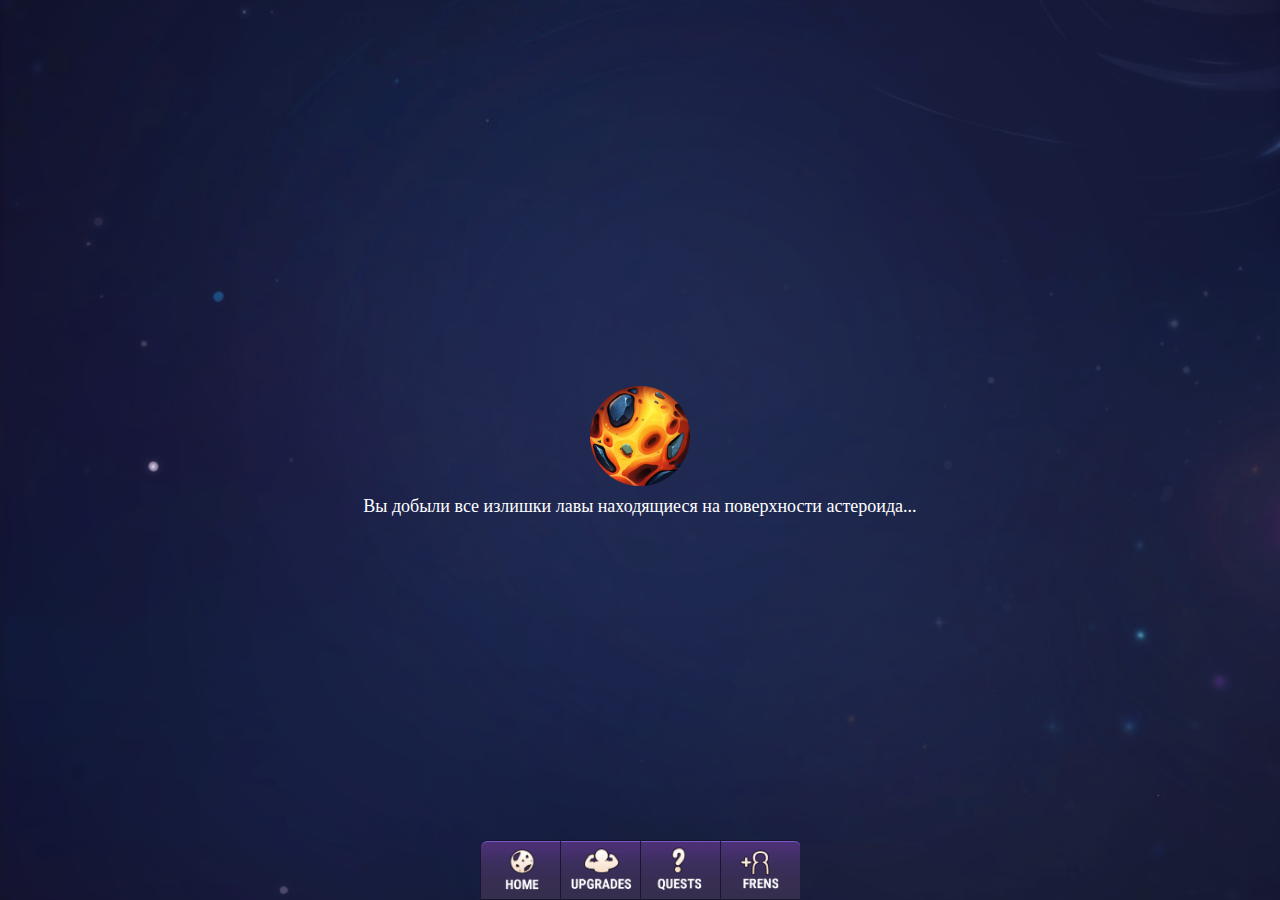
<file: limit.html>
<!DOCTYPE html>
<html lang="en">
<head>
    <meta charset="UTF-8">
    <meta name="viewport" content="width=device-width, initial-scale=1.0">
    <link rel="stylesheet" href="limit.css">
    <title>Document</title>
</head>
<body>
    
<div class="tabs">
    <button class="tab" data-target="index"></button>
    <button class="tab" data-target="menu2"></button>
    <button class="tab" data-target="menu3"></button>
    <button class="tab" data-target="menu4"></button>
</div>

<!-- Вставляем изображение и текст в контейнер -->
<div class="image-container">
    <!-- Вставляем изображение -->
    <img src="1.png" alt="Your Image">
    <!-- Текст под изображением -->
    <p>Вы добыли все излишки лавы находящиеся на поверхности астероида...</p>
</div>


    
       <script src="https://telegram.org/js/telegram-web-app.js"></script>
       <script src="menu2.js"></script>
</body>
</html>
</file>
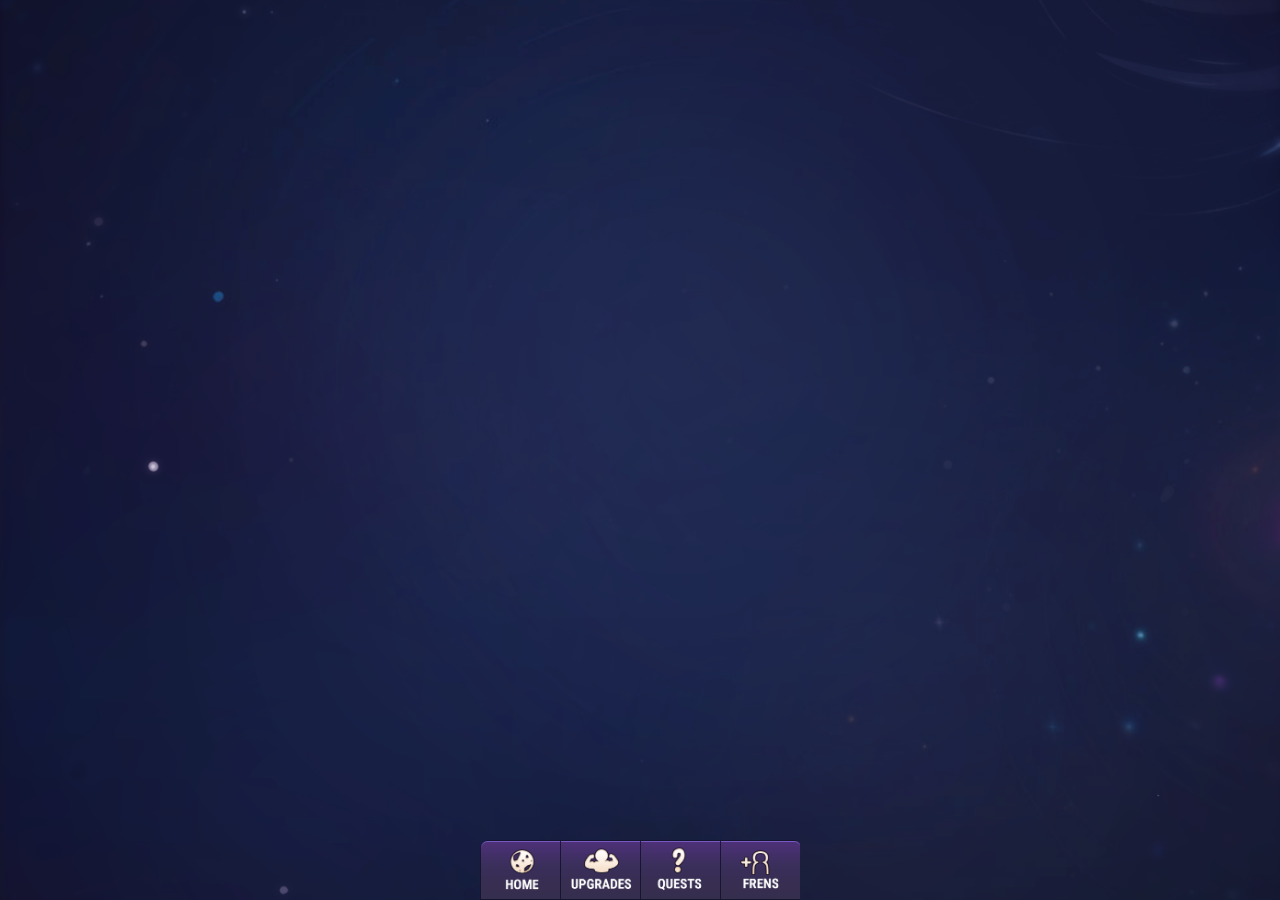
<file: menu3.html>
<!DOCTYPE html>
<html lang="en">
<head>
    <meta charset="UTF-8">
    <meta name="viewport" content="width=device-width, initial-scale=1.0">
    <link rel="stylesheet" href="menu2.css">
    <title>Document</title>
</head>
<body>
    
    <div class="tabs">
    <button class="tab" data-target="index"></button>
    <button class="tab" data-target="menu2"></button>
    <button class="tab" data-target="menu3"></button>
    <button class="tab" data-target="menu4"></button>
</div>




    
    <script src="https://telegram.org/js/telegram-web-app.js"></script>
    <script src="menu2.js"></script>
</body>
</html>
</file>
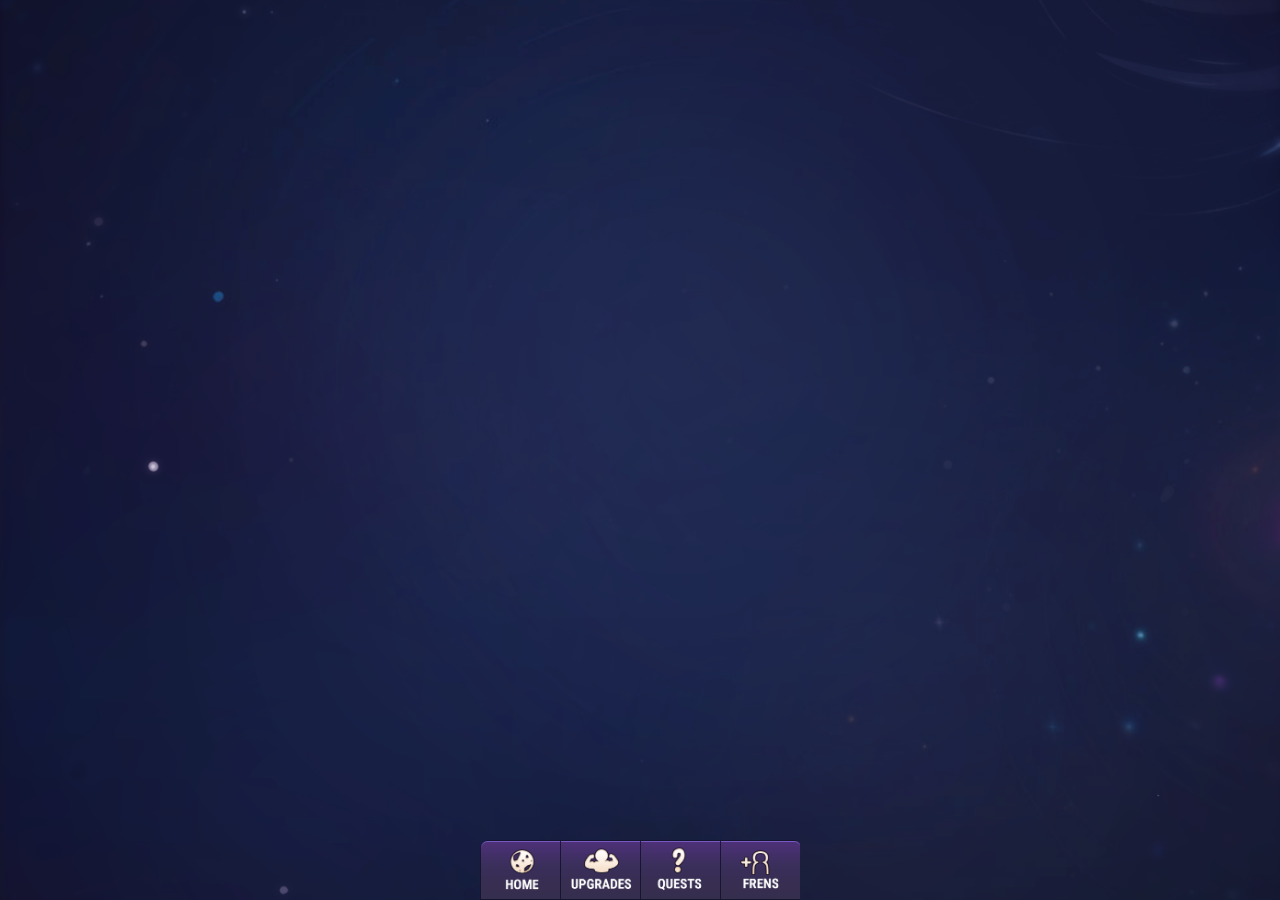
<file: menu4.html>
<!DOCTYPE html>
<html lang="en">
<head>
    <meta charset="UTF-8">
    <meta name="viewport" content="width=device-width, initial-scale=1.0">
    <link rel="stylesheet" href="menu4.css">
    <title>Document</title>
</head>
<body>
    
    <div class="tabs">
    <button class="tab" data-target="index"></button>
    <button class="tab" data-target="menu2"></button>
    <button class="tab" data-target="menu3"></button>
    <button class="tab" data-target="menu4"></button>
</div>




    
    <script src="https://telegram.org/js/telegram-web-app.js"></script>
    <script src="menu2.js"></script>
</body>
</html>
</file>
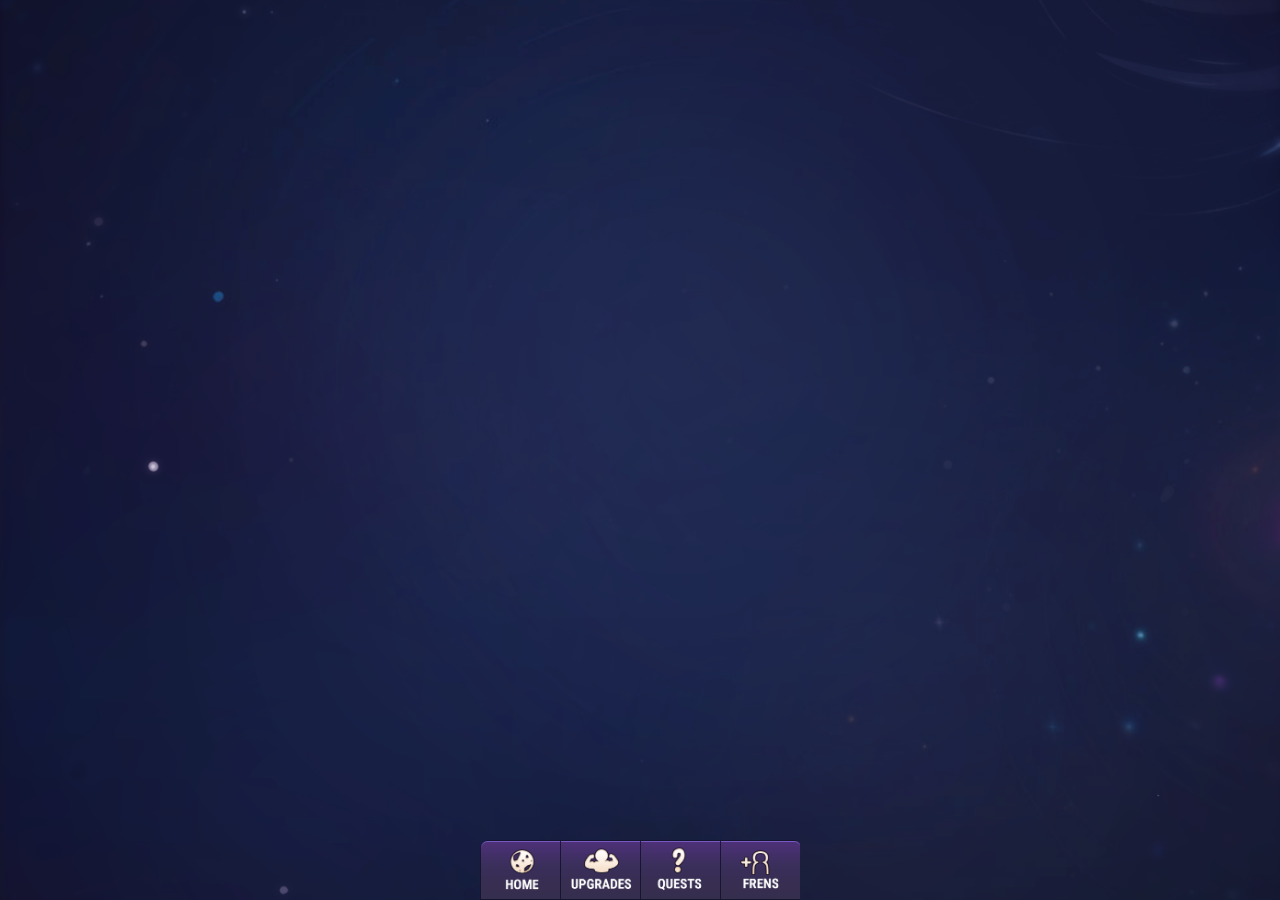
<file: button_3/menu3.html>
<!DOCTYPE html>
<html lang="en">
<head>
    <meta charset="UTF-8">
    <meta name="viewport" content="width=device-width, initial-scale=1.0">
    <link rel="stylesheet" href="/button_2/menu2.css">
    <title>Document</title>
</head>
<body>
    
    <div class="tabs">
    <button class="tab" data-target="index"></button>
    <button class="tab" data-target="menu2"></button>
    <button class="tab" data-target="menu3"></button>
    <button class="tab" data-target="menu4"></button>
</div>




    
    <script src="https://telegram.org/js/telegram-web-app.js"></script>
    <script src="/button_2/menu2.js"></script>
</body>
</html>
</file>
<file: limit.css>
body {
    margin: 0;
    padding: 0;
    font-size: 18px;
    color: var(--tg-theme-text-col);
    background: url('2.png') center center no-repeat;
    background-size: cover;
    display: flex;
    justify-content: center;
    align-items: center;
    height: 100vh;
}

.tabs {
    display: flex;
    justify-content: center;
    position: fixed;
    bottom: -10px;
    width: 100%;
    padding: 10px 0;
}

.tab {
    padding: 0;
    border: none;
    width: 80px;
    height: 60px;
    background-color: transparent;
    cursor: pointer;
    background-size: cover; /* Масштабируем фоновое изображение для кнопки */
}

.tab img {
    display: none; /* Скрываем внутренние изображения, так как используем фон */
}

/* Для каждой кнопки укажите своё изображение */
.tab[data-target="index"] {
    background-image: url('button1.png');
}

.tab[data-target="menu2"] {
    background-image: url('button2.png');
}

.tab[data-target="menu3"] {
    background-image: url('button3.png');
}

.tab[data-target="menu4"] {
    background-image: url('button4.png');
}

.tab:active {
    width: 78px;
    height: 58px;
}
/* Стили для контейнера изображения и текста */
.image-container {
    text-align: center; /* Центрирование содержимого */
    margin-top: 20px; /* Отступ сверху */
}

/* Стили для изображения */
.image-container img {
    width: 100px; /* Максимальная ширина изображения */
    height: 100px;
    display: block; /* Делаем изображение блочным элементом */
    margin: 0 auto; /* Центрируем изображение по горизонтали */
}

/* Стили для текста */
.image-container p {
    margin-top: 10px; /* Отступ сверху от изображения */
    color: #ffffff;
}
</file>
<file: menu2.css>
body {
    margin: 0;
    padding: 0;
    font-size: 18px;
    color: var(--tg-theme-text-col);
    background: url('2.png') center center no-repeat;
    background-size: cover;
    display: flex;
    justify-content: center;
    align-items: center;
    height: 100vh;
}

.tabs {
    display: flex;
    justify-content: center;
    position: fixed;
    bottom: -10px;
    width: 100%;
    padding: 10px 0;
}

.tab {
    padding: 0;
    border: none;
    width: 80px;
    height: 60px;
    background-color: transparent;
    cursor: pointer;
    background-size: cover; /* Масштабируем фоновое изображение для кнопки */
}

.tab img {
    display: none; /* Скрываем внутренние изображения, так как используем фон */
}

/* Для каждой кнопки укажите своё изображение */
.tab[data-target="index"] {
    background-image: url('button1.png');
}

.tab[data-target="menu2"] {
    background-image: url('button2.png');
}

.tab[data-target="menu3"] {
    background-image: url('button3.png');
}

.tab[data-target="menu4"] {
    background-image: url('button4.png');
}

.tab:active {
    width: 78px;
    height: 58px;
}
.character-menu {
    display: flex;
    flex-wrap: wrap;
    justify-content: space-between;
}

.character-button {
    width: 18%;
    margin: 1%;
    border: 1px solid #ccc;
    padding: 10px;
    text-align: center;
    cursor: pointer;
}

.character-button img {
    width: 100%;
    height: auto;
}

.character-button p {
    margin-top: 10px;
    font-size: 16px;
}
</file>
<file: menu4.css>
body {
    margin: 0;
    padding: 0;
    font-size: 18px;
    color: var(--tg-theme-text-col);
    background: url('2.png') center center no-repeat;
    background-size: cover;
    display: flex;
    justify-content: center;
    align-items: center;
    height: 100vh;
}

.tabs {
    display: flex;
    justify-content: center;
    position: fixed;
    bottom: -10px;
    width: 100%;
    padding: 10px 0;
}

.tab {
    padding: 0;
    border: none;
    width: 80px;
    height: 60px;
    background-color: transparent;
    cursor: pointer;
    background-size: cover; /* Масштабируем фоновое изображение для кнопки */
}

.tab img {
    display: none; /* Скрываем внутренние изображения, так как используем фон */
}

/* Для каждой кнопки укажите своё изображение */
.tab[data-target="index"] {
    background-image: url('button1.png');
}

.tab[data-target="menu2"] {
    background-image: url('button2.png');
}

.tab[data-target="menu3"] {
    background-image: url('button3.png');
}

.tab[data-target="menu4"] {
    background-image: url('button4.png');
}

.tab:active {
    width: 78px;
    height: 58px;
}
</file>
<file: button_2/menu2.css>
body {
    margin: 0;
    padding: 0;
    font-size: 18px;
    color: var(--tg-theme-text-col);
    background: url('/assets/background.png') center center no-repeat;
    background-size: cover;
    display: flex;
    justify-content: center;
    align-items: center;
    height: 100vh;
}

.tabs {
    display: flex;
    justify-content: center;
    position: fixed;
    bottom: -10px;
    width: 100%;
    padding: 10px 0;
}

.tab {
    padding: 0;
    border: none;
    width: 80px;
    height: 60px;
    background-color: transparent;
    cursor: pointer;
    background-size: cover; /* Масштабируем фоновое изображение для кнопки */
}

.tab img {
    display: none; /* Скрываем внутренние изображения, так как используем фон */
}

/* Для каждой кнопки укажите своё изображение */
.tab[data-target="index"] {
    background-image: url('/assets/button1_image.png');
}

.tab[data-target="menu2"] {
    background-image: url('/assets/button2_image.png');
}

.tab[data-target="menu3"] {
    background-image: url('/assets/button3_image.png');
}

.tab[data-target="menu4"] {
    background-image: url('/assets/button4_image.png');
}

.tab:active {
    width: 78px;
    height: 58px;
}
.character-menu {
    display: flex;
    flex-wrap: wrap;
    justify-content: space-between;
}

.character-button {
    width: 18%;
    margin: 1%;
    border: 1px solid #ccc;
    padding: 10px;
    text-align: center;
    cursor: pointer;
}

.character-button img {
    width: 100%;
    height: auto;
}

.character-button p {
    margin-top: 10px;
    font-size: 16px;
}
</file>
